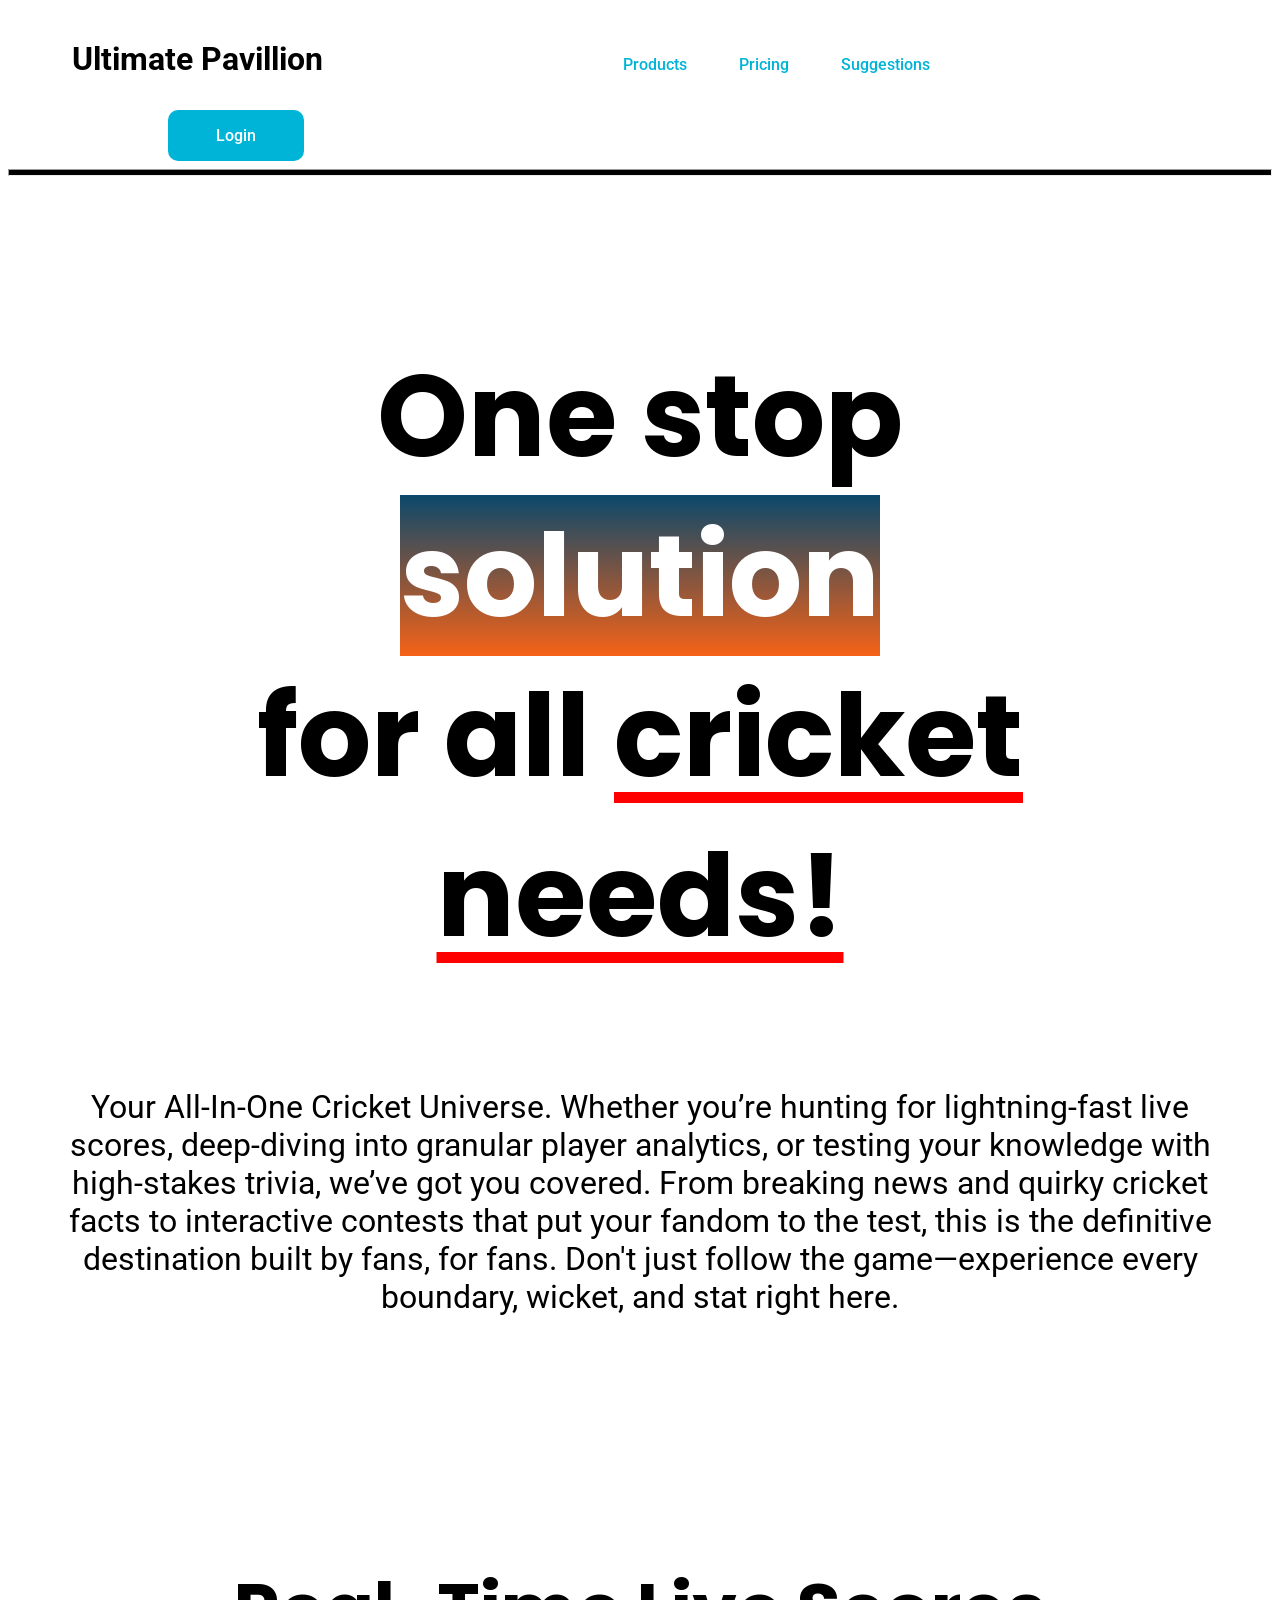
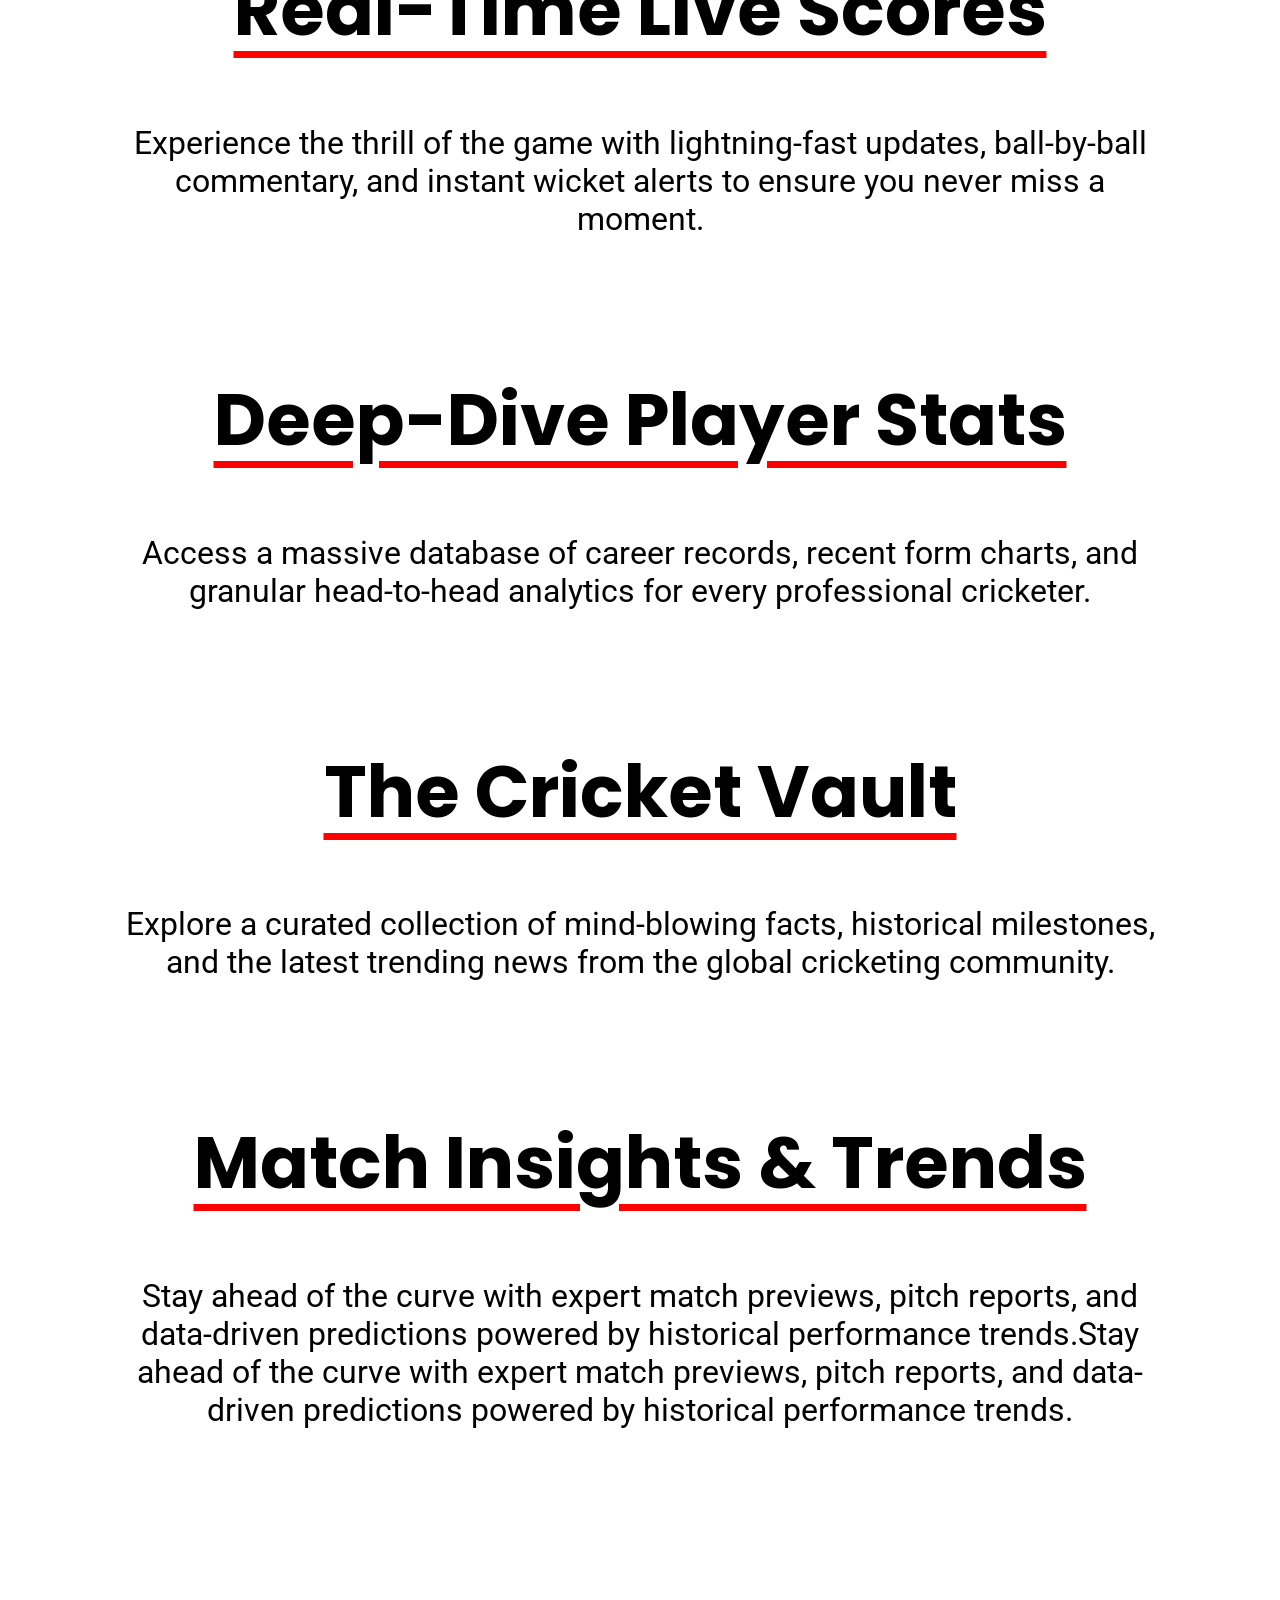
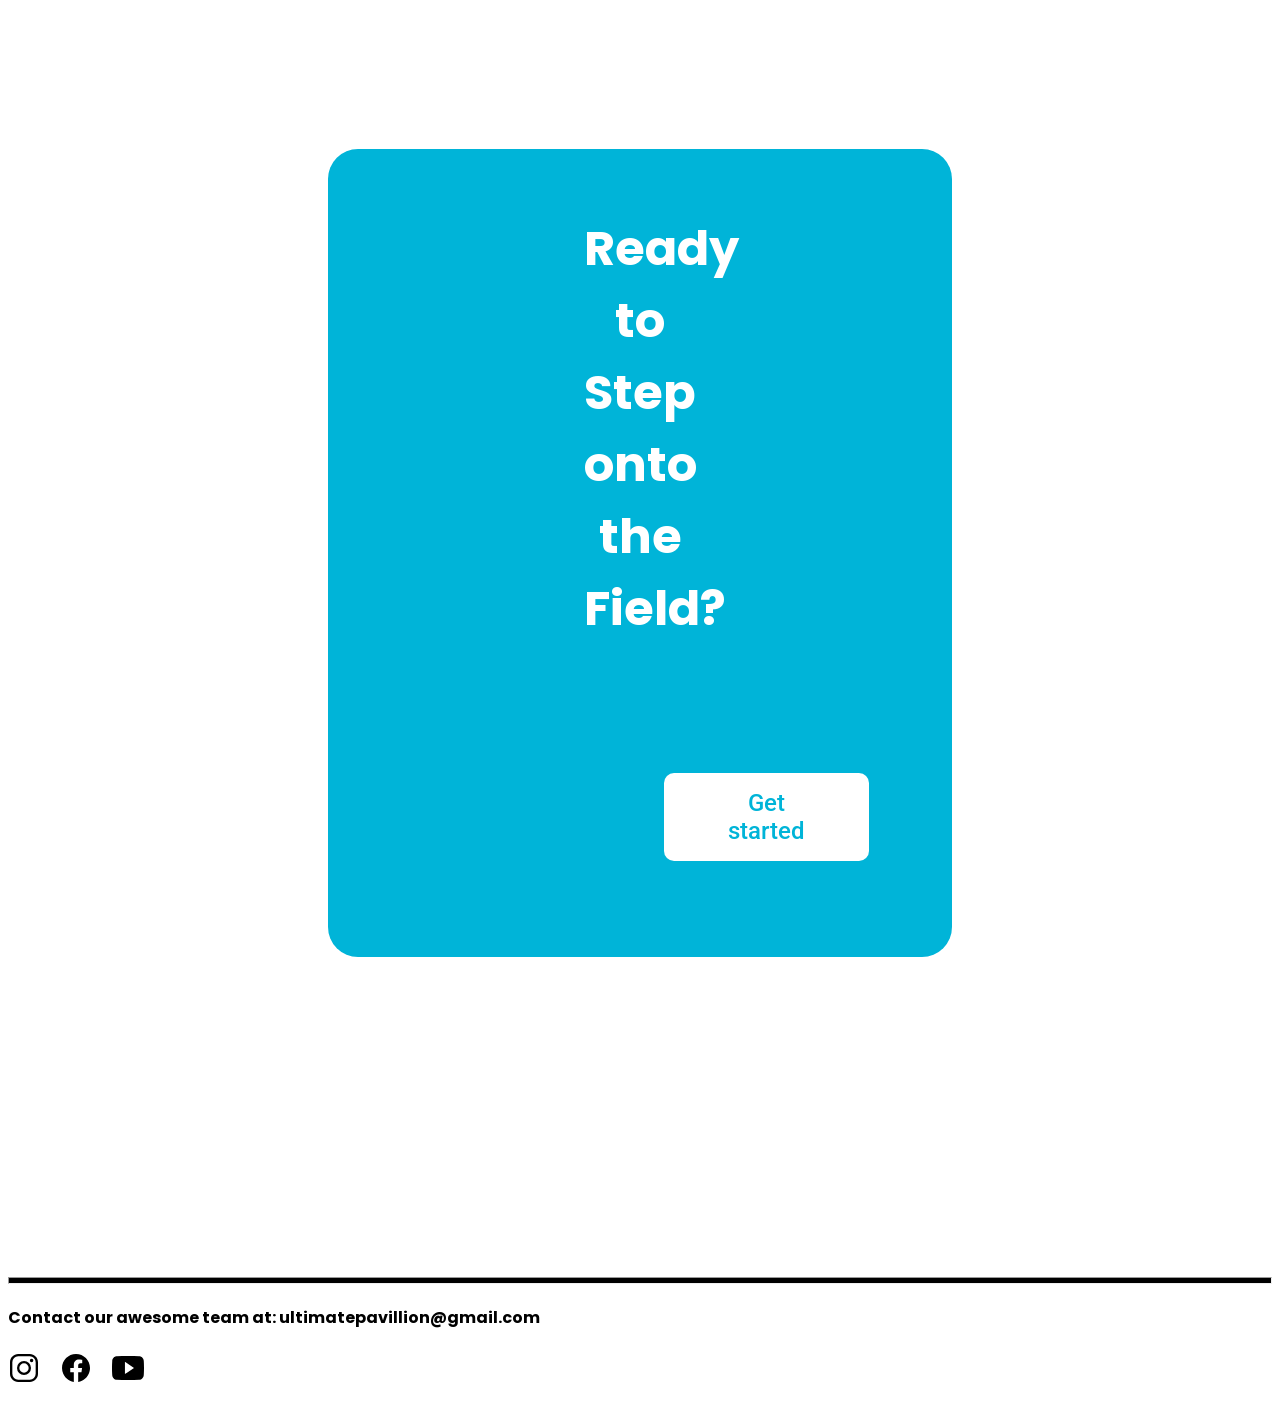
<file: index.html>
<!DOCTYPE html>
<html lang="en">

<head>
    <meta charset="UTF-8">
    <meta name="viewport" content="width=device-width, initial-scale=1.0">
    <link rel="preconnect" href="https://fonts.googleapis.com">
    <link rel="preconnect" href="https://fonts.gstatic.com" crossorigin>
    <link
        href="https://fonts.googleapis.com/css2?family=Bungee+Inline&family=Poppins:ital,wght@0,100;0,200;0,300;0,400;0,500;0,600;0,700;0,800;0,900;1,100;1,200;1,300;1,400;1,500;1,600;1,700;1,800;1,900&family=Racing+Sans+One&family=Roboto:ital,wght@0,100..900;1,100..900&display=swap"
        rel="stylesheet">

    <link rel="preconnect" href="https://fonts.googleapis.com">
    <link rel="preconnect" href="https://fonts.gstatic.com" crossorigin>
    <link
        href="https://fonts.googleapis.com/css2?family=Poppins:ital,wght@0,100;0,200;0,300;0,400;0,500;0,600;0,700;0,800;0,900;1,100;1,200;1,300;1,400;1,500;1,600;1,700;1,800;1,900&display=swap"
        rel="stylesheet">
    <link rel="preconnect" href="https://fonts.googleapis.com">
    <link rel="preconnect" href="https://fonts.gstatic.com" crossorigin>
    <link
        href="https://fonts.googleapis.com/css2?family=Poppins:ital,wght@0,100;0,200;0,300;0,400;0,500;0,600;0,700;0,800;0,900;1,100;1,200;1,300;1,400;1,500;1,600;1,700;1,800;1,900&family=Roboto:ital,wght@0,100..900;1,100..900&display=swap"
        rel="stylesheet">
    <link rel="stylesheet" href="style.css">

    <title>Home</title>
</head>

<body>
    <header>
        <nav>

            <a href="index.html" class="navtext">
                <p>Ultimate Pavillion</p>
            </a>


            <ul class="navbar">

                <li class="navlist"><a href="products.html" class="navlinks">Products</a></li>
                <li class="navlist"><a href="pricing.html" class="navlinks">Pricing</a></li>
                <li class="navlist"><a href="support.html" class="navlinks">Suggestions</a></li>

            </ul>

            <span class="navbtn">

                <a href="Login.html" class="btn btn-primary">Login</a>
                

            </span>






        </nav>


    </header>
    <hr>

    <main>

        <!-- HERO SECTION -->

        <section class="hero-section">

            <h1 class="hero-heading">One stop <span class="gradient">solution</span> <br> for all <span
                    class="underline-content">cricket needs!</span> </h1>

            <p class="hero-paragraph">Your All-In-One Cricket Universe. Whether you’re hunting for lightning-fast live
                scores, deep-diving into
                granular player analytics, or testing your knowledge with high-stakes trivia, we’ve got you covered.
                From breaking news and quirky cricket facts to interactive contests that put your fandom to the test,
                this is the definitive destination built by fans, for fans. Don't just follow the game—experience every
                boundary, wicket, and stat right here.</p>

        </section>





        <section class=" feature-section">

            <h2 class="features-heading fh1">Real-Time Live Scores</h2>
            <p class="features-text">Experience the thrill of the game with lightning-fast updates, ball-by-ball
                commentary, and
                instant
                wicket alerts to ensure you never miss a moment.</p>

            <h2 class="features-heading fh2">Deep-Dive Player Stats</h2>
            <p class="features-text">Access a massive database of career records, recent form charts, and granular
                head-to-head
                analytics for
                every professional cricketer.</p>

            <h2 class="features-heading fh3">The Cricket Vault</h2>
            <p class="features-text">Explore a curated collection of mind-blowing facts, historical milestones, and the
                latest
                trending news
                from the global cricketing community.</p>

            <h2 class="features-heading fh4">Match Insights & Trends</h2>
            <p class="features-text">Stay ahead of the curve with expert match previews, pitch reports, and data-driven
                predictions
                powered by
                historical performance trends.Stay ahead of the curve with expert match previews, pitch reports,
                and
                data-driven predictions powered by historical performance trends.</p>

        </section>


        <section class="cta-section">

            <h3 class="cta-heading">Ready to Step onto the Field?</h3>
            <!-- <p class="cta-text">Join us now to avail early bird discounts!</p> -->
            <a href="Login.html" class="btn cta-button">Get started</a>

        </section>


    </main>
    <hr>

    <footer>

        <h4 class="footer-text">Contact our awesome team at: <span class="email">ultimatepavillion@gmail.com</span></h4>

        <a href="https://www.instagram.com/virat.kohli/"><img src="images/logo-instagram.svg" alt="instagram"
                class="icons"></a>
        <a href="https://www.facebook.com/photo/?fbid=1478912196934536&set=pb.100044473084573.-2207520000"><img
                src="images/logo-facebook.svg" alt="Facebook" class="icons"></a>
        <a href="https://youtu.be/yFlarM35vxA?si=hdzRSOr-Mq2_p0nq"><img
                src="images/logo-youtube.svg" alt="youtube" class="icons"></a>



    </footer>

</body>

</html>
</file>
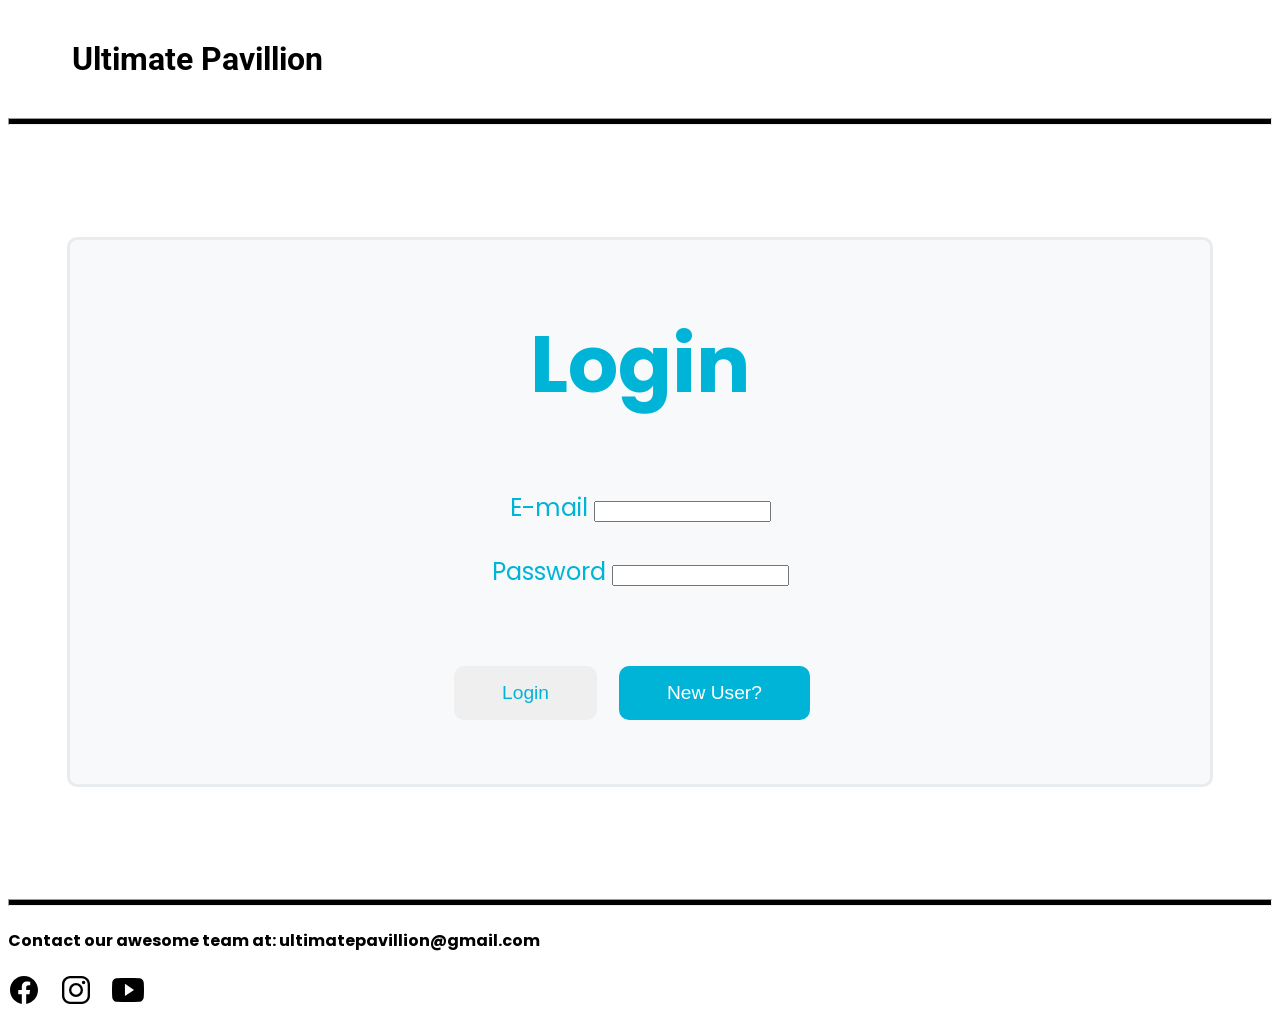
<file: Login.html>
<!DOCTYPE html>
<html lang="en">

<head>
    <meta charset="UTF-8">
    <meta name="viewport" content="width=device-width, initial-scale=1.0">
    <link rel="preconnect" href="https://fonts.gstatic.com" crossorigin>
    <link
        href="https://fonts.googleapis.com/css2?family=Bungee+Inline&family=Poppins:ital,wght@0,100;0,200;0,300;0,400;0,500;0,600;0,700;0,800;0,900;1,100;1,200;1,300;1,400;1,500;1,600;1,700;1,800;1,900&family=Racing+Sans+One&family=Roboto:ital,wght@0,100..900;1,100..900&display=swap"
        rel="stylesheet">

    <link rel="preconnect" href="https://fonts.googleapis.com">
    <link rel="preconnect" href="https://fonts.gstatic.com" crossorigin>
    <link
        href="https://fonts.googleapis.com/css2?family=Poppins:ital,wght@0,100;0,200;0,300;0,400;0,500;0,600;0,700;0,800;0,900;1,100;1,200;1,300;1,400;1,500;1,600;1,700;1,800;1,900&display=swap"
        rel="stylesheet">
    <link rel="preconnect" href="https://fonts.googleapis.com">
    <link rel="preconnect" href="https://fonts.gstatic.com" crossorigin>
    <link
        href="https://fonts.googleapis.com/css2?family=Poppins:ital,wght@0,100;0,200;0,300;0,400;0,500;0,600;0,700;0,800;0,900;1,100;1,200;1,300;1,400;1,500;1,600;1,700;1,800;1,900&family=Roboto:ital,wght@0,100..900;1,100..900&display=swap"
        rel="stylesheet">
    <link rel="stylesheet" href="style.css">
    <title>Login</title>
</head>

<body>

    <header>
        <nav>
            <a href="index.html" class="navtext">
                <p>Ultimate Pavillion</p>
            </a>

            <hr>


        </nav>




    </header>

    <main>

        <section class="login-sec">

            <h1 class="login-heading">Login</h1>

            <form action="nil" method="post" name="loginform" class="login-form">

                <label for="email">
                    E-mail
                </label>
                <input type="text" id="email" name="email"><br>

                <label for="password">Password</label>
                <input type="password" id="password" name="password"><br>

                <button class="btn btn-secondary form-btn">Login</button>
                <button class="btn btn-primary form-btn">New User?</button>
            </form>





        </section>
        <hr>


    </main>


    <footer>
        <h4 class="footer-text">Contact our awesome team at: <span class="email">ultimatepavillion@gmail.com</span></h4>

        <a href="https://www.instagram.com/virat.kohli/"><img src="images/logo-facebook.svg" alt="facebook"
                class="icons"></a>
        <a href="https://www.facebook.com/photo/?fbid=1478912196934536&set=pb.100044473084573.-2207520000"><img
                src="images/logo-instagram.svg" alt="instagram" class="icons"></a>
        <a href="https://www.facebook.com/photo/?fbid=1478912196934536&set=pb.100044473084573.-2207520000"><img
                src="images/logo-youtube.svg" alt="youtube" class="icons"></a>
    </footer>

</body>





</html>
</file>
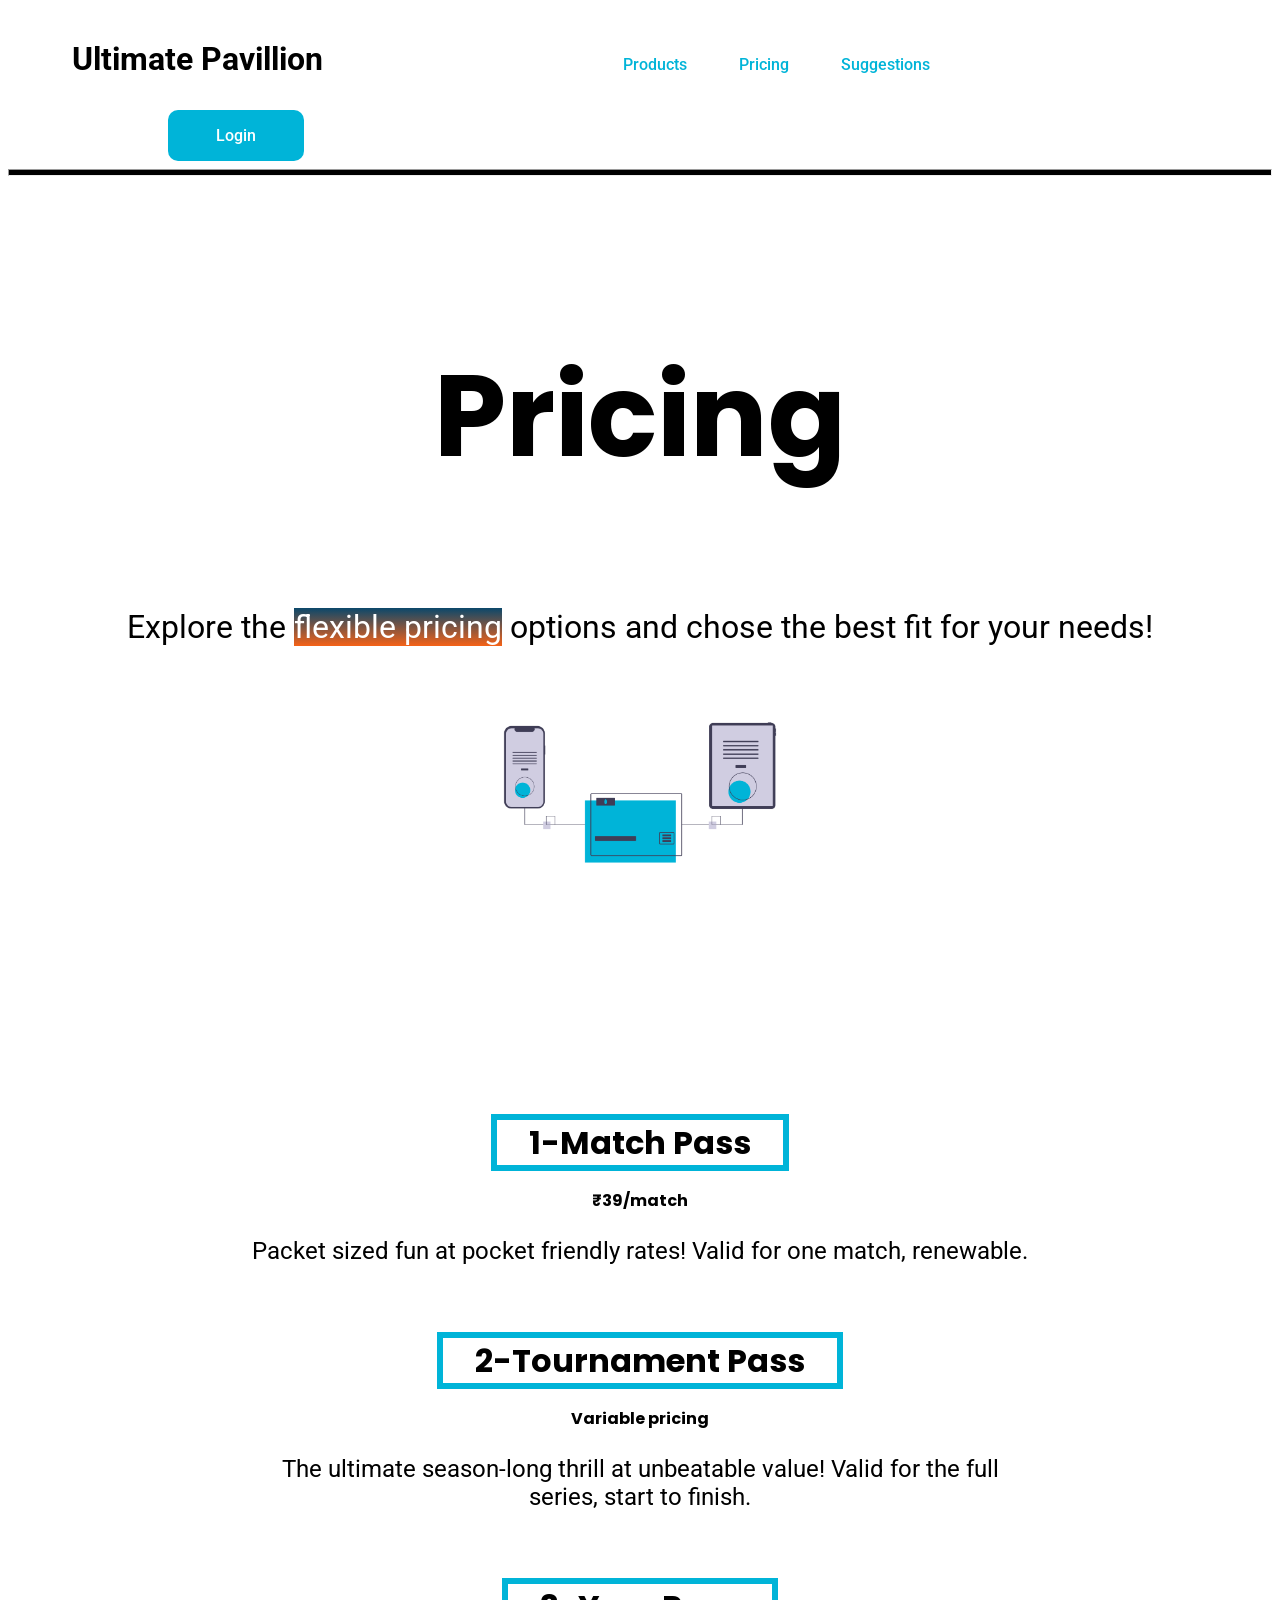
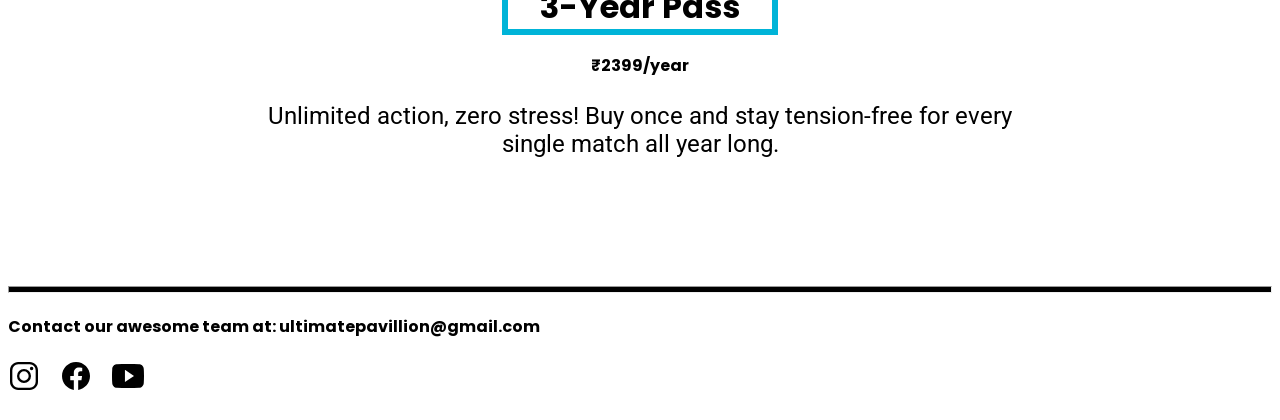
<file: pricing.html>
<!DOCTYPE html>
<html lang="en">

<head>
    <meta charset="UTF-8">
    <meta name="viewport" content="width=device-width, initial-scale=1.0">
    <link
        href="https://fonts.googleapis.com/css2?family=Bungee+Inline&family=Poppins:ital,wght@0,100;0,200;0,300;0,400;0,500;0,600;0,700;0,800;0,900;1,100;1,200;1,300;1,400;1,500;1,600;1,700;1,800;1,900&family=Racing+Sans+One&family=Roboto:ital,wght@0,100..900;1,100..900&display=swap"
        rel="stylesheet">

    <link rel="preconnect" href="https://fonts.googleapis.com">
    <link rel="preconnect" href="https://fonts.gstatic.com" crossorigin>
    <link
        href="https://fonts.googleapis.com/css2?family=Poppins:ital,wght@0,100;0,200;0,300;0,400;0,500;0,600;0,700;0,800;0,900;1,100;1,200;1,300;1,400;1,500;1,600;1,700;1,800;1,900&display=swap"
        rel="stylesheet">
    <link rel="preconnect" href="https://fonts.googleapis.com">
    <link rel="preconnect" href="https://fonts.gstatic.com" crossorigin>
    <link
        href="https://fonts.googleapis.com/css2?family=Poppins:ital,wght@0,100;0,200;0,300;0,400;0,500;0,600;0,700;0,800;0,900;1,100;1,200;1,300;1,400;1,500;1,600;1,700;1,800;1,900&family=Roboto:ital,wght@0,100..900;1,100..900&display=swap"
        rel="stylesheet">
    <link rel="stylesheet" href="style.css">
    <title>Price Models</title>
</head>

<body>
    <header>
        <nav>

            <a href="index.html" class="navtext">
                <p>Ultimate Pavillion</p>
            </a>



            <ul class="navbar">

                <li class="navlist"><a href="products.html" class="navlinks">Products</a></li>
                <li class="navlist"><a href="pricing.html" class="navlinks">Pricing</a></li>
                <li class="navlist"><a href="support.html" class="navlinks">Suggestions</a></li>

            </ul>

            <span class="navbtn">

                <a href="Login.html" class="btn btn-primary">Login</a>
                

            </span>






        </nav>


    </header>
    <hr>

    <main>

        <section class="hero-section-pricing">
            <h1 class="hero-heading">Pricing</h1>
            <p class="hero-paragraph-pricing">Explore the <span class="gradient">flexible pricing</span> options and
                chose the
                best fit for your needs!</p>

            <img src="images/pricing/transactions.png" alt="" class="product-image">


        </section>

        <section class="pricing-section">

            <h2 class="pricing-heading">1-Match Pass</h2>
            <h4>₹39/match</h4>
            <p class="pricing-paragraph">Packet sized fun at pocket friendly rates! Valid for one match, renewable.</p>

            <h2 class="pricing-heading">2-Tournament Pass</h2>
            <h4>Variable pricing</h4>
            <p class="pricing-paragraph"> The ultimate season-long thrill at unbeatable value! Valid for the full
                series, start to finish.</p>

            <h2 class="pricing-heading">3-Year Pass</h2>
            <h4>₹2399/year</h4>
            <p class="pricing-paragraph">Unlimited action, zero stress! Buy once and stay tension-free for every single
                match all year long.</p>
        </section>


    </main>
    <hr>

    <footer>

        <h4 class="footer-text">Contact our awesome team at: <span class="email">ultimatepavillion@gmail.com</span></h4>

        <a href="https://www.instagram.com/virat.kohli/"><img src="images/logo-instagram.svg" alt="facebook"
                class="icons"></a>
        <a href="https://www.facebook.com/photo/?fbid=1478912196934536&set=pb.100044473084573.-2207520000"><img
                src="images/logo-facebook.svg" alt="Facebook" class="icons"></a>
        <a href="https://youtu.be/yFlarM35vxA?si=hdzRSOr-Mq2_p0nq"><img
                src="images/logo-youtube.svg" alt="youtube" class="icons"></a>



    </footer>

</body>

</html>
</file>
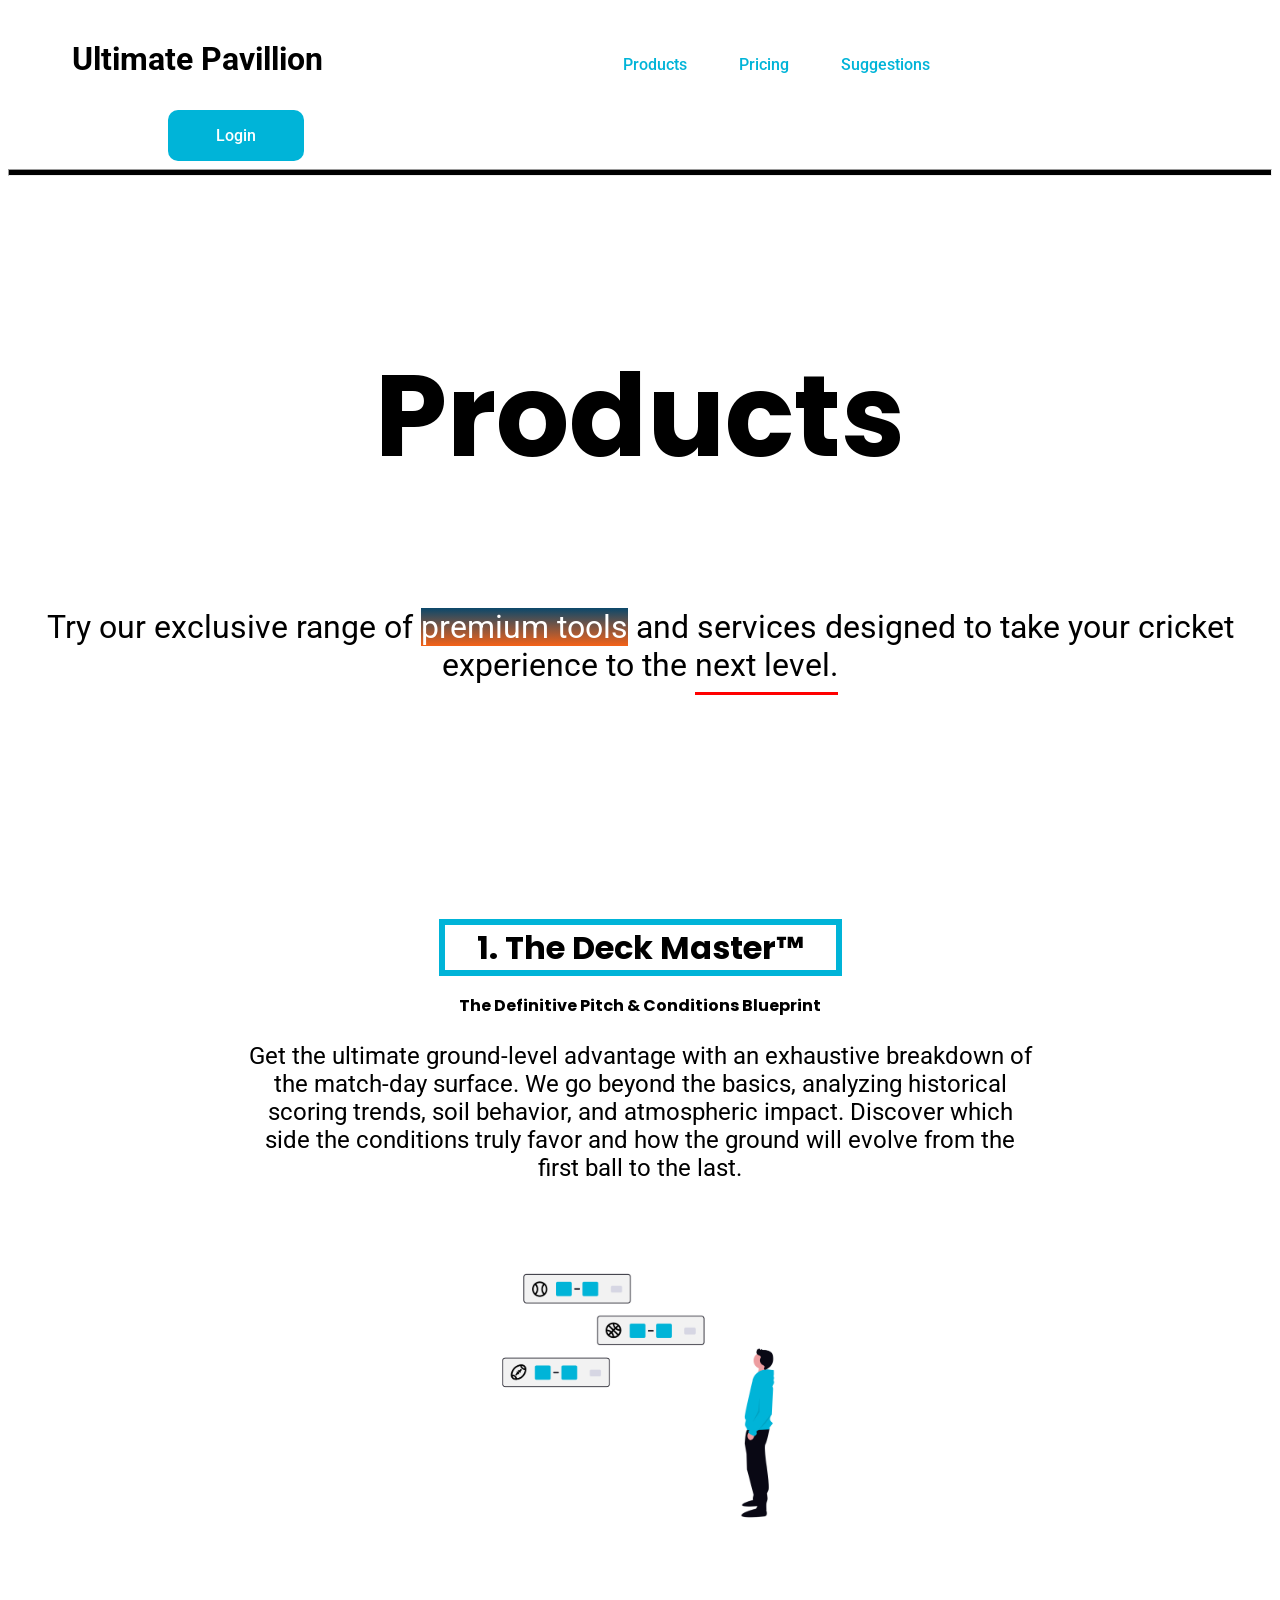
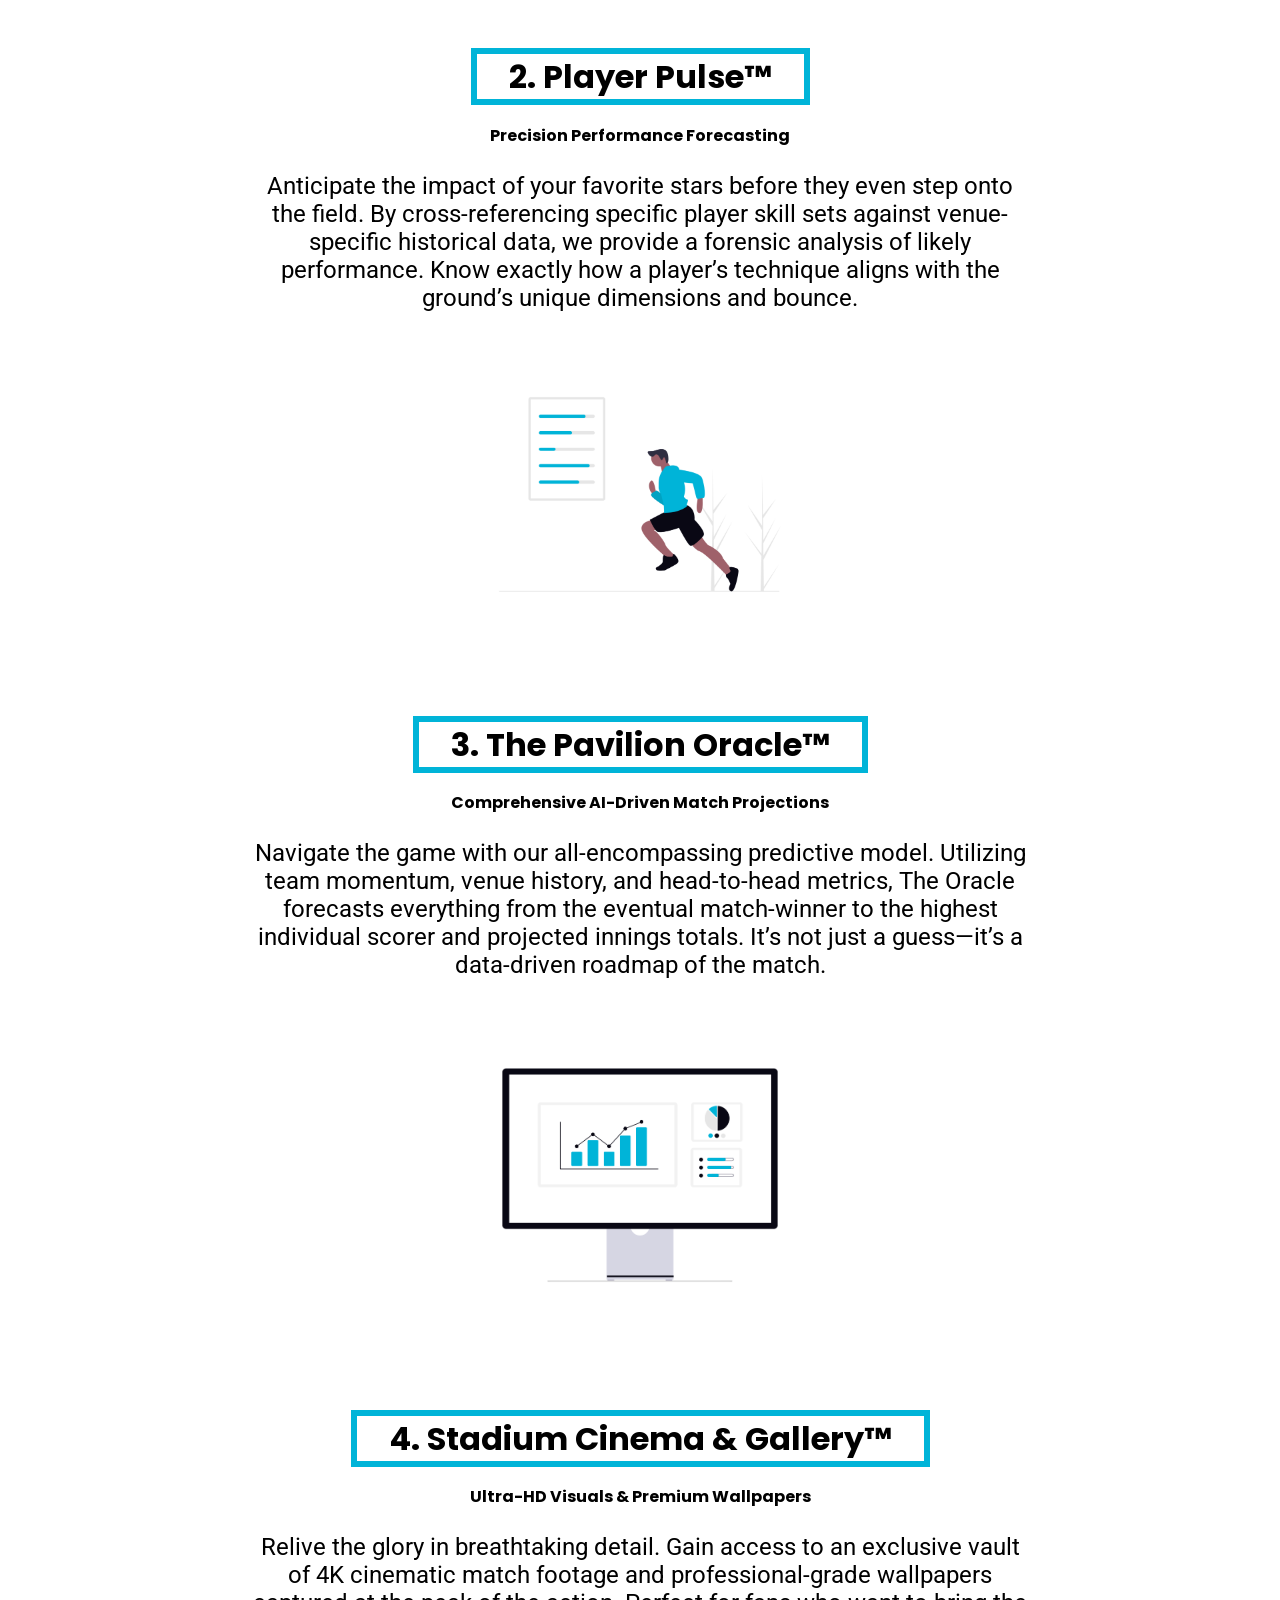
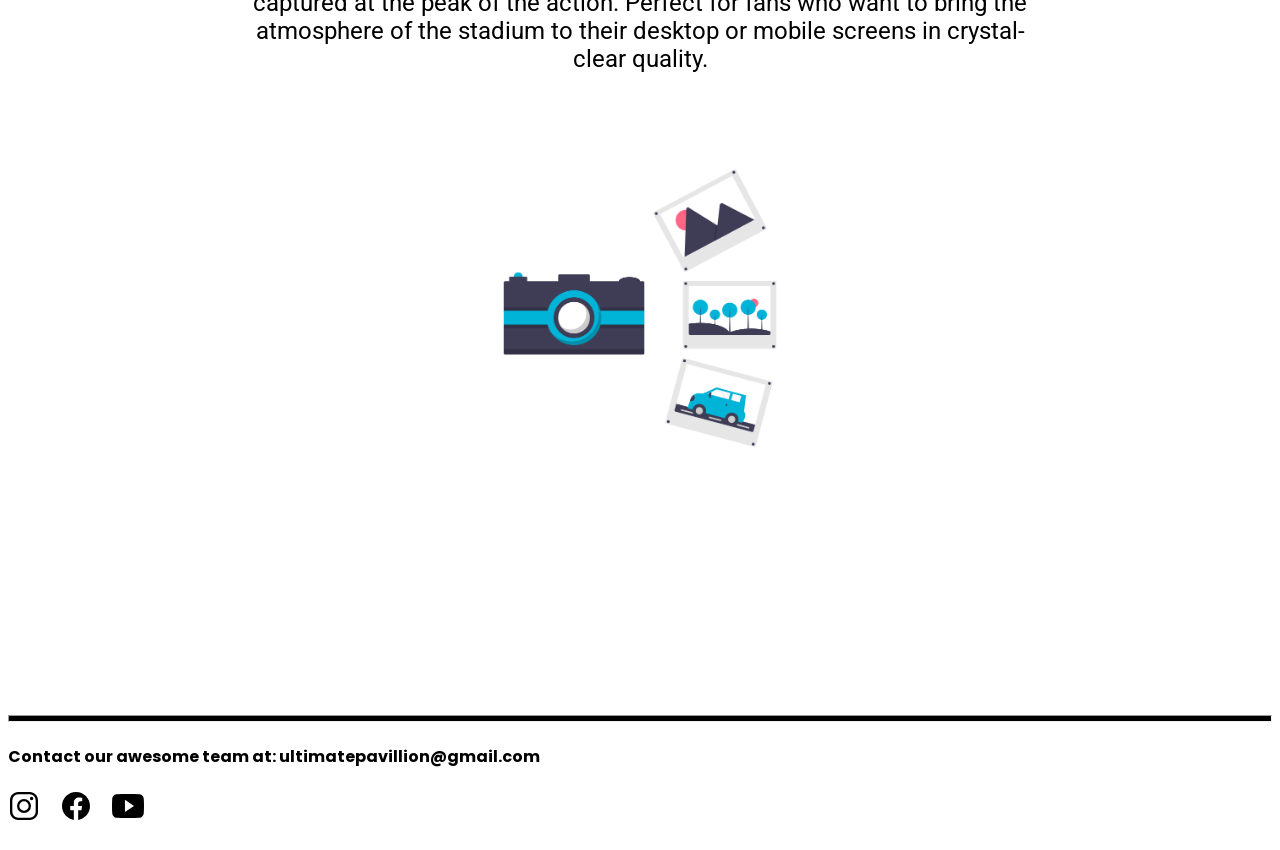
<file: products.html>
<!DOCTYPE html>
<html lang="en">

<head>
    <meta charset="UTF-8">
    <meta name="viewport" content="width=device-width, initial-scale=1.0">
    <link
        href="https://fonts.googleapis.com/css2?family=Bungee+Inline&family=Poppins:ital,wght@0,100;0,200;0,300;0,400;0,500;0,600;0,700;0,800;0,900;1,100;1,200;1,300;1,400;1,500;1,600;1,700;1,800;1,900&family=Racing+Sans+One&family=Roboto:ital,wght@0,100..900;1,100..900&display=swap"
        rel="stylesheet">

    <link rel="preconnect" href="https://fonts.googleapis.com">
    <link rel="preconnect" href="https://fonts.gstatic.com" crossorigin>
    <link
        href="https://fonts.googleapis.com/css2?family=Poppins:ital,wght@0,100;0,200;0,300;0,400;0,500;0,600;0,700;0,800;0,900;1,100;1,200;1,300;1,400;1,500;1,600;1,700;1,800;1,900&display=swap"
        rel="stylesheet">
    <link rel="preconnect" href="https://fonts.googleapis.com">
    <link rel="preconnect" href="https://fonts.gstatic.com" crossorigin>
    <link
        href="https://fonts.googleapis.com/css2?family=Poppins:ital,wght@0,100;0,200;0,300;0,400;0,500;0,600;0,700;0,800;0,900;1,100;1,200;1,300;1,400;1,500;1,600;1,700;1,800;1,900&family=Roboto:ital,wght@0,100..900;1,100..900&display=swap"
        rel="stylesheet">
    <link rel="stylesheet" href="style.css">
    <title>Products</title>
</head>


<body>

    <header>
        <nav>

            <a href="index.html" class="navtext">
                <p>Ultimate Pavillion</p>
            </a>



            <ul class="navbar">

                <li class="navlist"><a href="products.html" class="navlinks">Products</a></li>
                <li class="navlist"><a href="pricing.html" class="navlinks">Pricing</a></li>
                <li class="navlist"><a href="support.html" class="navlinks">Suggestions</a></li>

            </ul>

            <span class="navbtn">

                <a href="Login.html" class="btn btn-primary">Login</a>
                

            </span>






        </nav>


    </header>
    <hr>

    <main>

        <section class="hero-section">

            <h1 class="hero-heading">Products</h1>
            <p class="hero-paragraph"> Try our exclusive range of <span class="gradient">premium tools</span> and
                services designed to take your
                cricket experience to the <span class="underline-content">next level.</span> </p>



        </section>


        <section class="product-list">

            <h2 class="products-heading">1. The Deck Master™</h2>
            <h4>The Definitive Pitch & Conditions Blueprint</h4>
            <p class="product-text">Get the ultimate ground-level advantage with an exhaustive breakdown of the
                match-day surface. We go
                beyond the basics, analyzing historical scoring trends, soil behavior, and atmospheric impact. Discover
                which side the conditions truly favor and how the ground will evolve from the first ball to the last.
            </p>

            <img src="images/products/deck-master.png" alt="The Deck Master" class="product-image"><br>

            <h2 class="products-heading">2. Player Pulse™</h2>
            <h4>Precision Performance Forecasting</h4>
            <p class="product-text">Anticipate the impact of your favorite stars before they even step onto the field.
                By cross-referencing
                specific player skill sets against venue-specific historical data, we provide a forensic analysis of
                likely performance. Know exactly how a player’s technique aligns with the ground’s unique dimensions and
                bounce.
            </p>

            <img src="images/products/player-pulse.png" alt="Player Pulse" class="product-image"><br>

            <h2 class="products-heading">3. The Pavilion Oracle™</h2>
            <h4>Comprehensive AI-Driven Match Projections</h4>
            <p class="product-text">Navigate the game with our all-encompassing predictive model. Utilizing team
                momentum, venue history, and
                head-to-head metrics, The Oracle forecasts everything from the eventual match-winner to the highest
                individual scorer and projected innings totals. It’s not just a guess—it’s a data-driven roadmap of the
                match.

            </p>

            <img src="images/products/pavilion-oracle.png" alt="The Pavillion Oracle" class="product-image"> <br>


            <h2 class="products-heading">4. Stadium Cinema & Gallery™</h2>
            <h4>Ultra-HD Visuals & Premium Wallpapers</h4>
            <p class="product-text">Relive the glory in breathtaking detail. Gain access to an exclusive vault of 4K
                cinematic match footage
                and professional-grade wallpapers captured at the peak of the action. Perfect for fans who want to bring
                the atmosphere of the stadium to their desktop or mobile screens in crystal-clear quality.

            </p>

            <img src="images/products/stadium cinema.png" alt="Stadium Cinema" class="product-image">








        </section>

    </main>
    <hr>

    <footer>

        <h4 class="footer-text">Contact our awesome team at: <span class="email">ultimatepavillion@gmail.com</span></h4>

        <a href="https://www.instagram.com/virat.kohli/"><img src="images/logo-instagram.svg" alt="facebook"
                class="icons"></a>
        <a href="https://www.facebook.com/photo/?fbid=1478912196934536&set=pb.100044473084573.-2207520000"><img
                src="images/logo-facebook.svg" alt="Facebook" class="icons"></a>
        <a href="https://youtu.be/yFlarM35vxA?si=hdzRSOr-Mq2_p0nq"><img
                src="images/logo-youtube.svg" alt="youtube" class="icons"></a>



    </footer>

</body>

</html>
</file>
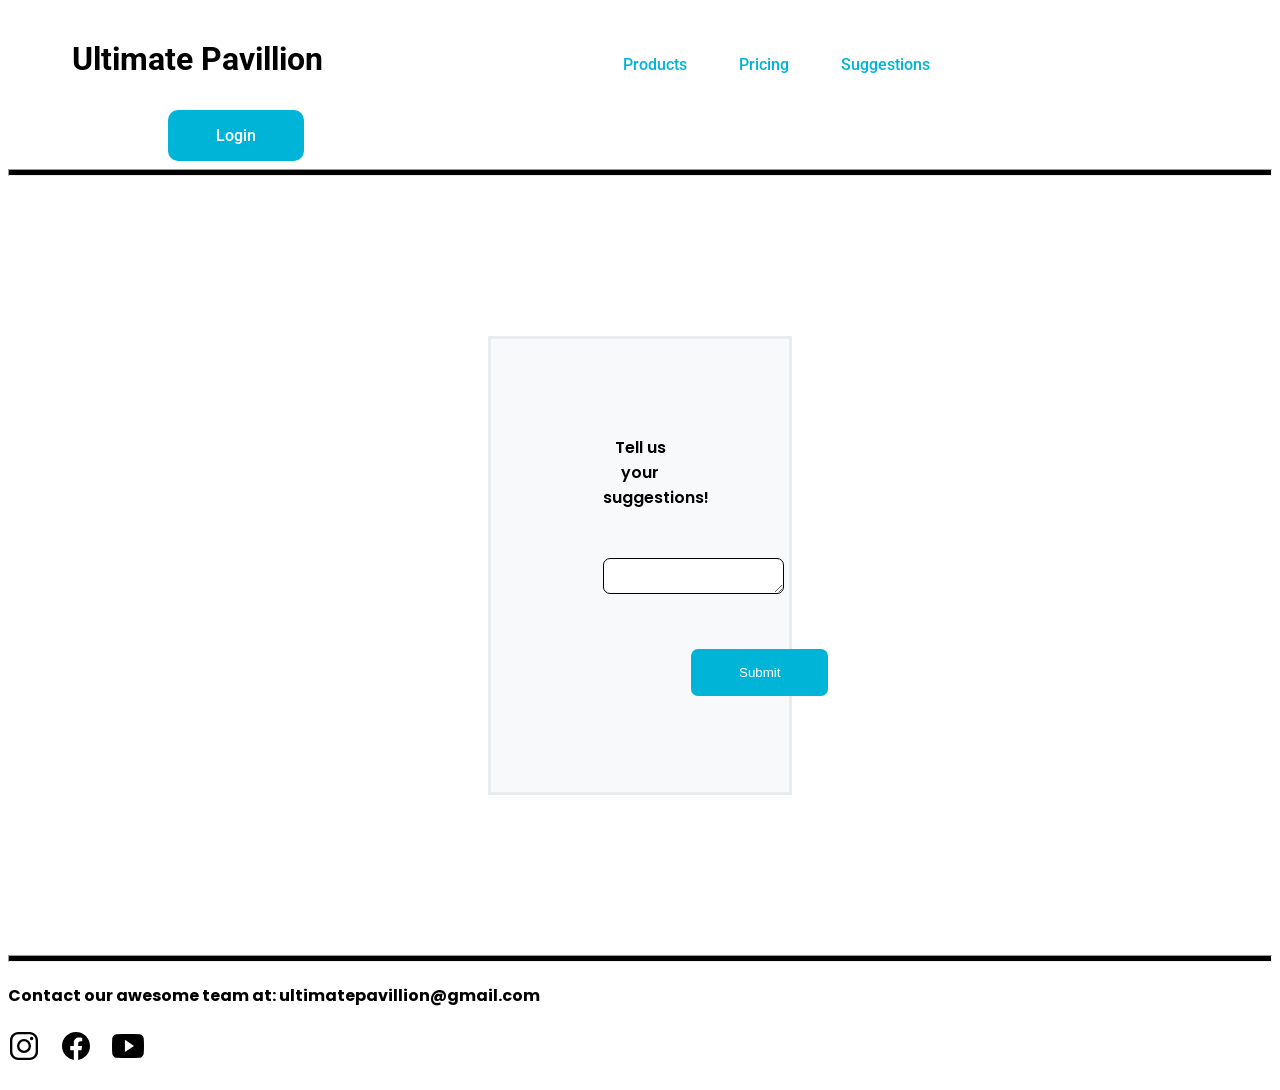
<file: support.html>
<!DOCTYPE html>
<html lang="en">

<head>
    <meta charset="UTF-8">
    <meta name="viewport" content="width=device-width, initial-scale=1.0">
    <link
        href="https://fonts.googleapis.com/css2?family=Bungee+Inline&family=Poppins:ital,wght@0,100;0,200;0,300;0,400;0,500;0,600;0,700;0,800;0,900;1,100;1,200;1,300;1,400;1,500;1,600;1,700;1,800;1,900&family=Racing+Sans+One&family=Roboto:ital,wght@0,100..900;1,100..900&display=swap"
        rel="stylesheet">

    <link rel="preconnect" href="https://fonts.googleapis.com">
    <link rel="preconnect" href="https://fonts.gstatic.com" crossorigin>
    <link
        href="https://fonts.googleapis.com/css2?family=Poppins:ital,wght@0,100;0,200;0,300;0,400;0,500;0,600;0,700;0,800;0,900;1,100;1,200;1,300;1,400;1,500;1,600;1,700;1,800;1,900&display=swap"
        rel="stylesheet">
    <link rel="preconnect" href="https://fonts.googleapis.com">
    <link rel="preconnect" href="https://fonts.gstatic.com" crossorigin>
    <link
        href="https://fonts.googleapis.com/css2?family=Poppins:ital,wght@0,100;0,200;0,300;0,400;0,500;0,600;0,700;0,800;0,900;1,100;1,200;1,300;1,400;1,500;1,600;1,700;1,800;1,900&family=Roboto:ital,wght@0,100..900;1,100..900&display=swap"
        rel="stylesheet">
    <link rel="stylesheet" href="style.css">
    <title>Products</title>
    <title>Document</title>
</head>

<body>
    <header>
        <nav>

            <a href="index.html" class="navtext">
                <p>Ultimate Pavillion</p>
            </a>



            <ul class="navbar">

                <li class="navlist"><a href="products.html" class="navlinks">Products</a></li>
                <li class="navlist"><a href="pricing.html" class="navlinks">Pricing</a></li>
                <li class="navlist"><a href="support.html" class="navlinks">Suggestions</a></li>

            </ul>

            <span class="navbtn">

                <a href="Login.html" class="btn btn-primary">Login</a>
                
            </span>






        </nav>


    </header>
    <hr>

    <main>
        <section class="textarea">
            <label for="textarea" class="textarea1">
                Tell us your suggestions!

            </label>
            <textarea name="Comments" id="textarea" class="textarea2"></textarea>
            <button class="btn btn-primary textarea-button">Submit</button>


        </section>
    </main>
    <hr>

    <footer>

        <h4 class="footer-text">Contact our awesome team at: <span class="email">ultimatepavillion@gmail.com</span></h4>

        <a href="https://www.instagram.com/virat.kohli/"><img src="images/logo-instagram.svg" alt="instagram"
                class="icons"></a>
        <a href="https://www.facebook.com/photo/?fbid=1478912196934536&set=pb.100044473084573.-2207520000"><img
                src="images/logo-facebook.svg" alt="Facebook" class="icons"></a>
        <a href="https://youtu.be/yFlarM35vxA?si=hdzRSOr-Mq2_p0nq"><img
                src="images/logo-youtube.svg" alt="youtube" class="icons"></a>



    </footer>

</body>

</html>
</file>
<file: style.css>
.html {
    font-size: 62.5;

}

h1,
h2,
h3,
h4 {
    font-family: poppins;
}

.login-form {
    font-family: poppins;
    text-align: center;
    font-size: 1.5rem;
    color: #00B4D8;

}

input {
    display: inline-block;
    margin-bottom: 2rem;

}

h1,
h2 {
    text-align: center;
}

p {
    font-family: roboto;
}

a {
    font-family: roboto;
    text-decoration: none;
}

ul {
    font-family: roboto;
    list-style-type: none;
}

hr {
    height: 5px;
    color: black;
    background-color: black;
}

.navtext {
    display: inline-block;
    margin-left: 4rem;
    font-size: 2rem;
    font-family: 'Lucida Sans', 'Lucida Sans Regular', 'Lucida Grande', 'Lucida Sans Unicode', Geneva, Verdana, sans-serif;
    font-weight: 700;
    color: black;

}

.navbar {
    display: inline-block;
    margin-left: 16rem;
    color: #0B486B;
}

.navlist {
    display: inline-block;
    margin-right: 3rem;
    color: #0B486B;
}

.navlinks {
    color: #00B4D8;
    font-weight: 500;
}

.navlinks:hover {
    color: #0B486B;
    cursor: pointer;
    font-weight: 500;
    transition-duration: 0.4s;
}


.navbtn {
    margin-left: 10rem;
}

.btn {
    display: inline-block;
    padding: 1rem 3rem;
    border-radius: 10px;
    font-weight: 500;
    transition: all 0.3s ease;
}

.btn-primary {
    background-color: #00B4D8;
    color: white;
}

.btn-primary:hover {
    background-color: #80daec;
    color: white;
    border-color: #00B4D8;
}



.btn-secondary {
    color: #00B4D8;
}

.btn-secondary:hover {
    color: #80daec;
}

.form-btn {
    border-style: none;
    margin-right: 1rem;
    margin-top: 3rem;
    font-size: 1.2rem;
}




.hero-heading {
    margin: 10rem;
    margin-bottom: 7rem;
    font-size: 7.2rem;
    line-height: 10rem;
}

.gradient {
    background: linear-gradient(#0B486B, #F56217);
    color: white;
}

.underline-content {
    text-decoration: underline;
    text-underline-offset: 1rem;
    text-decoration-color: red;
}

.hero-paragraph {
    font-size: 2rem;
    max-width: 1200px;
    margin: 0 auto;
    text-align: center;
    margin-bottom: 15rem;

}


/* ---- FEATURES SECTION ---- */

.feature-section {
    margin-bottom: 20rem;

}

.features-heading {
    font-size: 4.5rem;
    text-decoration: underline;
    text-decoration-color: red;
    text-underline-offset: 1rem;

}




.features-text {
    font-size: 2rem;
    text-align: center;
    margin: 0px 7rem;
    margin-bottom: 8rem;
}

.cta-section {
    text-align: center;
    padding: 1rem 16rem;
    background-color: #00B4D8;
    border-radius: 30px;
    margin: 0 20rem;
    margin-bottom: 20rem;
}

.cta-heading {
    padding-top: 0px;
    font-size: 3rem;
    color: white;
}

.cta-text {
    font-size: 1.5rem;
    margin top: 5rem;
}

.cta-button {
    padding: 1rem 4rem;
    background-color: white;
    margin: 5rem;
    font-size: 1.5rem;
    color: #00B4D8;
}

.cta-button:hover {
    color: black;
    border-color: black;


}



/* ---- FOOTER SECTION ---- */

.email:hover {
    cursor: pointer;
    text-decoration: underline;

}

.icons {
    width: 2rem;
    margin-right: 1rem;
    margin-bottom: 1rem;
}


.login-heading {
    font-size: 5rem;
    margin-top: 0;
    color: white;
    color: #00B4D8;

}

.login-sec {
    background-color: #F8F9FA;

    border-radius: 10px;
    width: 80%;
    margin: 7rem auto;
    padding: 4rem;
    border-color: #E9ECEF;
    border-style: solid;


}

/* ---- PRODUCTS PAGE */

.product-list,
.pricing-section {
    text-align: center;
    margin: 8rem 15rem;

}

.products-heading,
.pricing-heading {
    display: inline;
    background-color: white;
    padding-left: 2rem;
    padding-right: 2rem;
    border-color: #00B4D8;
    border: #00B4D8;
    border-style: solid;
    border-width: 0.4rem;
    font-size: 2rem;
}

.product-text,
.pricing-paragraph {
    margin-bottom: 4.5rem;
    font-size: 1.5rem;
}

.product-image {
    width: 20rem;
    display: inline-block;
    margin-bottom: 7rem;
}


.hero-section-pricing {
    text-align: center;

}

.hero-paragraph-pricing {
    font-size: 2rem;
    max-width: 1200px;
    margin: 0 auto;
    text-align: center;
    margin-bottom: 4rem;
}


.textarea {
    font-family: poppins;
    text-align: center;
    margin: 10rem 30rem;
    border-style: solid;
    border-color: #E9ECEF;
    background-color: #F8F9FA;
    padding: 3rem 7rem;
    padding-bottom: 3rem;


}

.textarea1 {
    display: block;
    margin-bottom: 3rem;
    margin-top: 3rem;
    font-weight: 600;
}

.textarea2 {
    border-style: solid;
    border-radius: 7px;
    border-color: black;
}

.textarea-button {
    display: block;
    margin: 3rem 5.5rem;
    border-radius: 7px;
    border-style: none;
}
</file>
